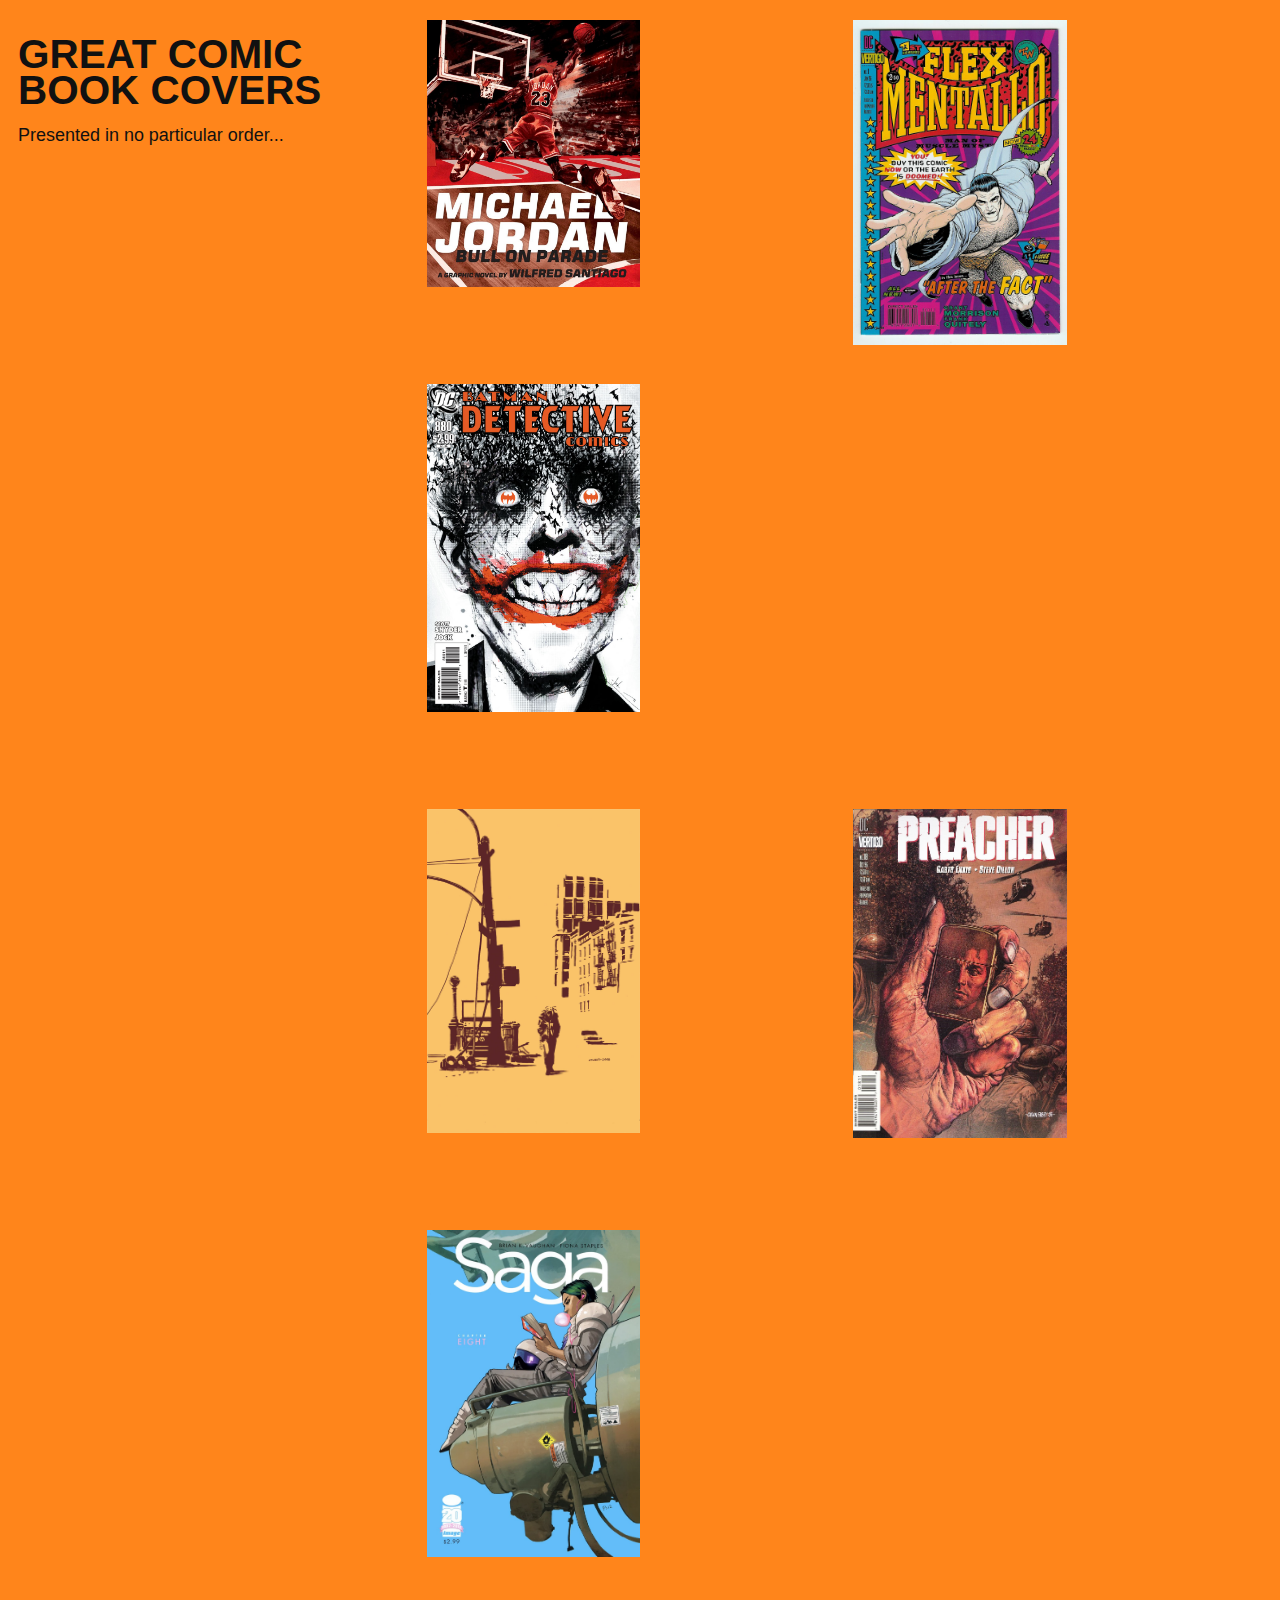
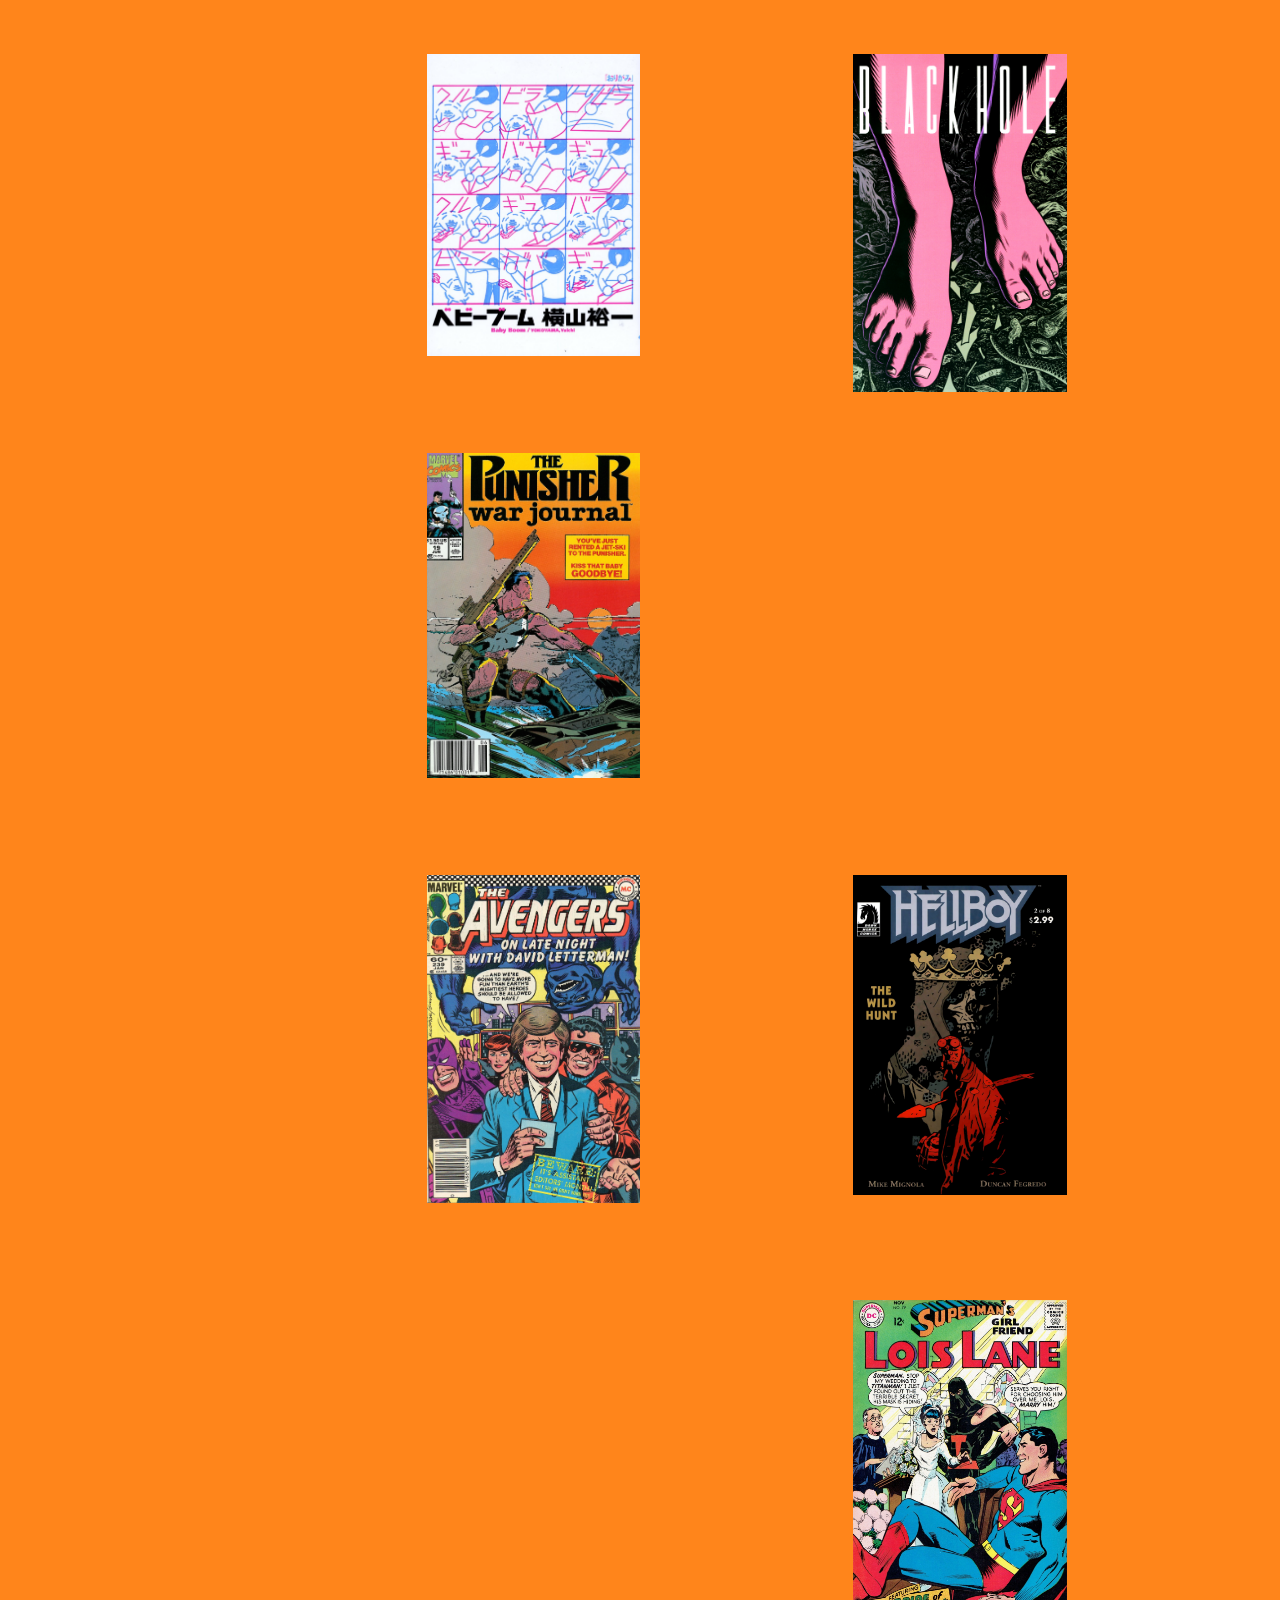
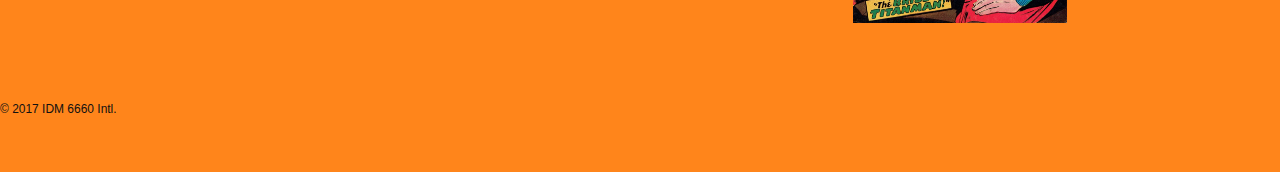
<file: week_02/public/index.html>
<!DOCTYPE html>
<html>
  <head>
    <title>Week 2 Final Assignment</title>
    <link rel="stylesheet" type="text/css" href="css/css.css" />
    <meta name="viewport" content="width=device-width, initial-scale=1">
  </head>
  <body>
    <header>
      <h1 class="font-scale-up-3">Great Comic Book Covers</h1>
      <h2 class="font-scale-up-1">Presented in no particular order...</h2>
    </header>
    <main role="main" class="clearfix">
      <article class="clearfix">
        <h1 class="font-scale-up-2">Flex Mentallo #1</h1>
        <h2 class="font-scale-up-1">by Frank Quitley</h2>
        <img class="cover-img" src="img/flex_mentallo_001.jpg" />
        <p><span>Praesent fermentum risus ut lacus commodo vel gravida metus cursus. Sed consequat luctus tortor, sit amet suscipit sem lobortis quis. Quisque mattis blandit erat at feugiat. Nam sodales accumsan tortor, sit amet rhoncus quam egestas in. Praesent erat dui, fringilla ac congue sit amet, elementum sed quam. Vivamus ut diam sit amet erat convallis sollicitudin. Sed at leo nunc, ac mattis quam. Nam molestie auctor mi ut vestibulum. Donec iaculis metus lorem, eu sodales quam. Ut quis magna eget neque elementum iaculis at a mauris. Maecenas hendrerit diam at nisi laoreet placerat. Suspendisse potenti. Class aptent taciti sociosqu ad litora torquent per conubia nostra, per inceptos himenaeos.</span></p>
      </article>
      <article class="clearfix">
        <h1 class="font-scale-up-2">Michael Jordan: Bull On Parade</h1>
        <h2 class="font-scale-up-1">by Wilfred Santiago</h2>
        <img class="cover-img" src="img/michael_jordan_bull_on_parade.jpg" />
        <p><span>Praesent fermentum risus ut lacus commodo vel gravida metus cursus. Sed consequat luctus tortor, sit amet suscipit sem lobortis quis. Quisque mattis blandit erat at feugiat. Nam sodales accumsan tortor, sit amet rhoncus quam egestas in. Praesent erat dui, fringilla ac congue sit amet, elementum sed quam. Vivamus ut diam sit amet erat convallis sollicitudin. Sed at leo nunc, ac mattis quam. Nam molestie auctor mi ut vestibulum. Donec iaculis metus lorem, eu sodales quam. Ut quis magna eget neque elementum iaculis at a mauris. Maecenas hendrerit diam at nisi laoreet placerat. Suspendisse potenti. Class aptent taciti sociosqu ad litora torquent per conubia nostra, per inceptos himenaeos.</span></p>
      </article>
      <article class="clearfix">
        <h1 class="font-scale-up-2">Detective Comics #880</h1>
        <h2 class="font-scale-up-1">by Jock</h2>
        <img class="cover-img" src="img/detective_comics_880.jpg" />
        <p><span>Praesent fermentum risus ut lacus commodo vel gravida metus cursus. Sed consequat luctus tortor, sit amet suscipit sem lobortis quis. Quisque mattis blandit erat at feugiat. Nam sodales accumsan tortor, sit amet rhoncus quam egestas in. Praesent erat dui, fringilla ac congue sit amet, elementum sed quam. Vivamus ut diam sit amet erat convallis sollicitudin. Sed at leo nunc, ac mattis quam. Nam molestie auctor mi ut vestibulum. Donec iaculis metus lorem, eu sodales quam. Ut quis magna eget neque elementum iaculis at a mauris. Maecenas hendrerit diam at nisi laoreet placerat. Suspendisse potenti. Class aptent taciti sociosqu ad litora torquent per conubia nostra, per inceptos himenaeos.</span></p>
      </article>
      <article class="clearfix">
        <h1 class="font-scale-up-2">Preacher #18</h1>
        <h2 class="font-scale-up-1">by Glenn Fabry</h2>
        <img class="cover-img" src="img/preacher_018.jpg" />
        <p><span>Praesent fermentum risus ut lacus commodo vel gravida metus cursus. Sed consequat luctus tortor, sit amet suscipit sem lobortis quis. Quisque mattis blandit erat at feugiat. Nam sodales accumsan tortor, sit amet rhoncus quam egestas in. Praesent erat dui, fringilla ac congue sit amet, elementum sed quam. Vivamus ut diam sit amet erat convallis sollicitudin. Sed at leo nunc, ac mattis quam. Nam molestie auctor mi ut vestibulum. Donec iaculis metus lorem, eu sodales quam. Ut quis magna eget neque elementum iaculis at a mauris. Maecenas hendrerit diam at nisi laoreet placerat. Suspendisse potenti. Class aptent taciti sociosqu ad litora torquent per conubia nostra, per inceptos himenaeos.</span></p>
      </article>
      <article class="clearfix">
        <h1 class="font-scale-up-2">DMZ #41</h1>
        <h2 class="font-scale-up-1">by John Paul Leon</h2>
        <img class="cover-img" src="img/dmz_041.jpg" />
        <p><span>Praesent fermentum risus ut lacus commodo vel gravida metus cursus. Sed consequat luctus tortor, sit amet suscipit sem lobortis quis. Quisque mattis blandit erat at feugiat. Nam sodales accumsan tortor, sit amet rhoncus quam egestas in. Praesent erat dui, fringilla ac congue sit amet, elementum sed quam. Vivamus ut diam sit amet erat convallis sollicitudin. Sed at leo nunc, ac mattis quam. Nam molestie auctor mi ut vestibulum. Donec iaculis metus lorem, eu sodales quam. Ut quis magna eget neque elementum iaculis at a mauris. Maecenas hendrerit diam at nisi laoreet placerat. Suspendisse potenti. Class aptent taciti sociosqu ad litora torquent per conubia nostra, per inceptos himenaeos.</span></p>
      </article>
      <article class="clearfix">
        <h1 class="font-scale-up-2">Saga #8</h1>
        <h2 class="font-scale-up-1">by Fiona Staples</h2>
        <img class="cover-img" src="img/saga_008.jpg" />
        <p><span>Praesent fermentum risus ut lacus commodo vel gravida metus cursus. Sed consequat luctus tortor, sit amet suscipit sem lobortis quis. Quisque mattis blandit erat at feugiat. Nam sodales accumsan tortor, sit amet rhoncus quam egestas in. Praesent erat dui, fringilla ac congue sit amet, elementum sed quam. Vivamus ut diam sit amet erat convallis sollicitudin. Sed at leo nunc, ac mattis quam. Nam molestie auctor mi ut vestibulum. Donec iaculis metus lorem, eu sodales quam. Ut quis magna eget neque elementum iaculis at a mauris. Maecenas hendrerit diam at nisi laoreet placerat. Suspendisse potenti. Class aptent taciti sociosqu ad litora torquent per conubia nostra, per inceptos himenaeos.</span></p>
      </article>
      <article class="clearfix">
        <h1 class="font-scale-up-2">Black Hole #12</h1>
        <h2 class="font-scale-up-1">by Charles Burns</h2>
        <img class="cover-img" src="img/black_hole_012.jpg" />
        <p><span>Praesent fermentum risus ut lacus commodo vel gravida metus cursus. Sed consequat luctus tortor, sit amet suscipit sem lobortis quis. Quisque mattis blandit erat at feugiat. Nam sodales accumsan tortor, sit amet rhoncus quam egestas in. Praesent erat dui, fringilla ac congue sit amet, elementum sed quam. Vivamus ut diam sit amet erat convallis sollicitudin. Sed at leo nunc, ac mattis quam. Nam molestie auctor mi ut vestibulum. Donec iaculis metus lorem, eu sodales quam. Ut quis magna eget neque elementum iaculis at a mauris. Maecenas hendrerit diam at nisi laoreet placerat. Suspendisse potenti. Class aptent taciti sociosqu ad litora torquent per conubia nostra, per inceptos himenaeos.</span></p>
      </article>
      <article class="clearfix">
        <h1 class="font-scale-up-2">Baby Boom</h1>
        <h2 class="font-scale-up-1">by Yuichi Yokohama</h2>
        <img class="cover-img" src="img/baby_boom.jpg" />
        <p><span>Praesent fermentum risus ut lacus commodo vel gravida metus cursus. Sed consequat luctus tortor, sit amet suscipit sem lobortis quis. Quisque mattis blandit erat at feugiat. Nam sodales accumsan tortor, sit amet rhoncus quam egestas in. Praesent erat dui, fringilla ac congue sit amet, elementum sed quam. Vivamus ut diam sit amet erat convallis sollicitudin. Sed at leo nunc, ac mattis quam. Nam molestie auctor mi ut vestibulum. Donec iaculis metus lorem, eu sodales quam. Ut quis magna eget neque elementum iaculis at a mauris. Maecenas hendrerit diam at nisi laoreet placerat. Suspendisse potenti. Class aptent taciti sociosqu ad litora torquent per conubia nostra, per inceptos himenaeos.</span></p>
      </article>
      <article class="clearfix">
        <h1 class="font-scale-up-2">Punisher: War Journal #19</h1>
        <h2 class="font-scale-up-1">by Jim Lee</h2>
        <img class="cover-img" src="img/punisher_war_journal_019.jpg" />
        <p><span>Praesent fermentum risus ut lacus commodo vel gravida metus cursus. Sed consequat luctus tortor, sit amet suscipit sem lobortis quis. Quisque mattis blandit erat at feugiat. Nam sodales accumsan tortor, sit amet rhoncus quam egestas in. Praesent erat dui, fringilla ac congue sit amet, elementum sed quam. Vivamus ut diam sit amet erat convallis sollicitudin. Sed at leo nunc, ac mattis quam. Nam molestie auctor mi ut vestibulum. Donec iaculis metus lorem, eu sodales quam. Ut quis magna eget neque elementum iaculis at a mauris. Maecenas hendrerit diam at nisi laoreet placerat. Suspendisse potenti. Class aptent taciti sociosqu ad litora torquent per conubia nostra, per inceptos himenaeos.</span></p>
      </article>
      <article class="clearfix">
        <h1 class="font-scale-up-2">Hellboy: The Wild Hunt #2</h1>
        <h2 class="font-scale-up-1">by Mike Mignola</h2>
        <img class="cover-img" src="img/hellboy_the_wild_hunt_002.jpg" />
        <p><span>Praesent fermentum risus ut lacus commodo vel gravida metus cursus. Sed consequat luctus tortor, sit amet suscipit sem lobortis quis. Quisque mattis blandit erat at feugiat. Nam sodales accumsan tortor, sit amet rhoncus quam egestas in. Praesent erat dui, fringilla ac congue sit amet, elementum sed quam. Vivamus ut diam sit amet erat convallis sollicitudin. Sed at leo nunc, ac mattis quam. Nam molestie auctor mi ut vestibulum. Donec iaculis metus lorem, eu sodales quam. Ut quis magna eget neque elementum iaculis at a mauris. Maecenas hendrerit diam at nisi laoreet placerat. Suspendisse potenti. Class aptent taciti sociosqu ad litora torquent per conubia nostra, per inceptos himenaeos.</span></p>
      </article>
      <article class="clearfix">
        <h1 class="font-scale-up-2">The Avengers #239</h1>
        <h2 class="font-scale-up-1">by Al Milgrom &amp; and Joe Sinnott</h2>
        <img class="cover-img" src="img/avengers_239.jpg" />
        <p><span>Praesent fermentum risus ut lacus commodo vel gravida metus cursus. Sed consequat luctus tortor, sit amet suscipit sem lobortis quis. Quisque mattis blandit erat at feugiat. Nam sodales accumsan tortor, sit amet rhoncus quam egestas in. Praesent erat dui, fringilla ac congue sit amet, elementum sed quam. Vivamus ut diam sit amet erat convallis sollicitudin. Sed at leo nunc, ac mattis quam. Nam molestie auctor mi ut vestibulum. Donec iaculis metus lorem, eu sodales quam. Ut quis magna eget neque elementum iaculis at a mauris. Maecenas hendrerit diam at nisi laoreet placerat. Suspendisse potenti. Class aptent taciti sociosqu ad litora torquent per conubia nostra, per inceptos himenaeos.</span></p>
      </article>
      <article class="clearfix">
        <h1 class="font-scale-up-2">Superman's Girl Friend, Lois Lane #79</h1>
        <h2 class="font-scale-up-1">by Neal Adams</h2>
        <img class="cover-img" src="img/lois_lane_079.jpg" />
        <p><span>Praesent fermentum risus ut lacus commodo vel gravida metus cursus. Sed consequat luctus tortor, sit amet suscipit sem lobortis quis. Quisque mattis blandit erat at feugiat. Nam sodales accumsan tortor, sit amet rhoncus quam egestas in. Praesent erat dui, fringilla ac congue sit amet, elementum sed quam. Vivamus ut diam sit amet erat convallis sollicitudin. Sed at leo nunc, ac mattis quam. Nam molestie auctor mi ut vestibulum. Donec iaculis metus lorem, eu sodales quam. Ut quis magna eget neque elementum iaculis at a mauris. Maecenas hendrerit diam at nisi laoreet placerat. Suspendisse potenti. Class aptent taciti sociosqu ad litora torquent per conubia nostra, per inceptos himenaeos.</span></p>
      </article>
    </main>
    <footer>
      &copy; 2017 IDM 6660 Intl.
    </footer>
  </body>
</html>
</file>
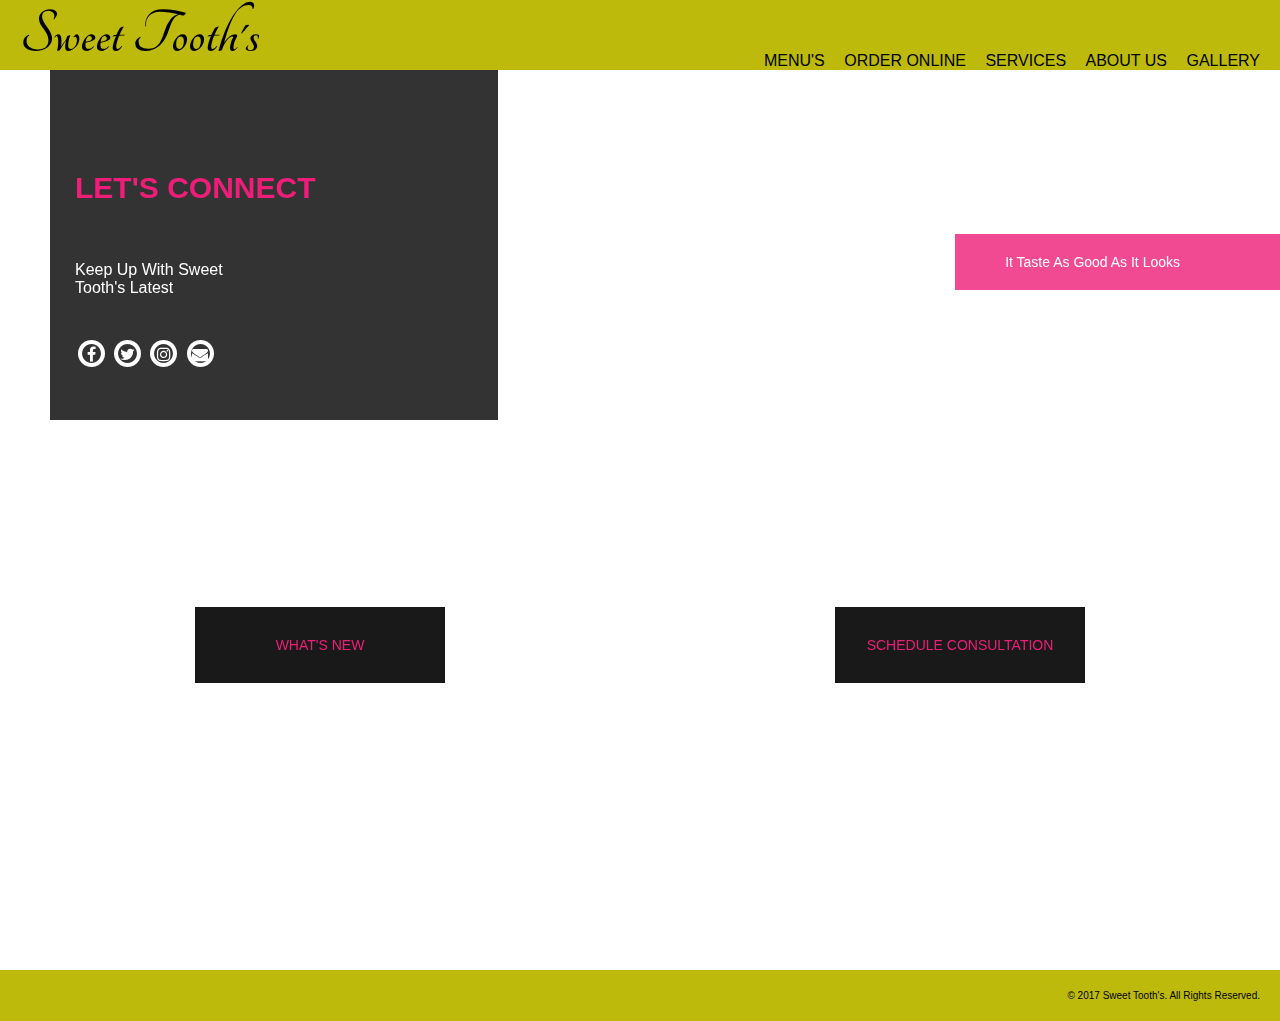
<file: week_07/public/index.html>
<!DOCTYPE html>
<html>
<head>
	<title>Sweet Tooth's Dessert Bar and Deli</title>
	<link rel="stylesheet" type="text/css" href="css/css.css">
	<link rel="stylesheet" href="https://maxcdn.bootstrapcdn.com/font-awesome/4.4.0/css/font-awesome.min.css">
	<link href="https://fonts.googleapis.com/css?family=Tangerine:700" rel="stylesheet">
	<meta name="viewport" content="width=device-width, initial-scale=1">
	<script src="https://code.jquery.com/jquery-3.1.1.min.js"></script>
</head>
<body>
<header>
	<h1>Sweet Tooth's</h1>
	<nav class="hamburger">
		<button>Toggle</button>
			<div>
				<a href="#">Services</a>
				<a href="#">Shop</a>
				<a href="#">About Us</a>
				<a href="#">Gallery</a>
			</div>
	</nav>
	<nav class="full_nav">
		<ul>
			<li class="desktop_only"><a href="#">MENU'S</a></li>
			<li class="desktop_only"><a href="#">ORDER ONLINE</a></li>
			<li><a href="#">SERVICES</a></li>
			<li><a href="#">ABOUT US</a></li>
			<li><a href="#">GALLERY</a></li>	
		</ul>
	</nav>
</header>

<div class="body_content">
<section class="accordion_list">
	<button class="accordion">Menu's</button>
		<div class="panel">
			<ul>
				<li><a href="#">Daily Menu Items</a></li>
				<li><a href="#">Dessert Menu</a></li>
				<li><a href="#">Lunch Menu</a></li>
			</ul>
		</div>
	<button class="accordion">Order Online</button>
		<div class="panel">
			<ul>
				<li><a href="#">Cakes</a></li>
				<li><a href="#">Cupcakes</a></li>
				<li><a href="#">Pies</a></li>
			</ul>
		</div>
</section>
<section class="site_items">
	<div class="items tablet_items item_one">
		<div><a href="#">What's New</a></div>
	</div>
	<div class="items tablet_items item_two">
		<div><a href="#">Schedule Consultation</a></div>
	</div>
	<div class="items item_three desktop_item">
		<div><a href="#">Daily Menu Items</a></div>
	</div>
	<div class="items item_four desktop_item">
		<div><a href="#">Gallery</a></div>
	</div>
</section>
<p class="tagline">It Taste As Good As It Looks</p>
<div class="jumbotron">
	<div>
		<h2 class="social_heading">Let's Connect</h2>
		<p>Keep Up With Sweet <br> Tooth's Latest</p>
		<span class="fa-stack fa-1x">
	  		<i class="fa fa-circle-o fa-stack-2x"></i>
	  		<i class="fa fa-facebook fa-stack-1x"></i>
		</span>
		<span class="fa-stack fa-1x">
	  		<i class="fa fa-circle-o fa-stack-2x"></i>
	  		<i class="fa fa-twitter fa-stack-1x"></i>
		</span>
		<span class="fa-stack fa-1x">
	  		<i class="fa fa-circle-o fa-stack-2x"></i>
	  		<i class="fa fa-instagram fa-stack-1x"></i>
		</span>
		<span class="fa-stack fa-1x">
	  		<i class="fa fa-circle-o fa-stack-2x"></i>
	  		<i class="fa fa-envelope fa-stack-1x"></i>
		</span>
	</div>
</div>
<div class="address">
	<h3>ADDRESS</h3>
	<p>335 Nelson St. Atlanta, GA 30313</p>
	<h3>PHONE</h3>
	<a href="tel:14707284068">470.728.4068</a>
	<h3>HOURS</h3>
	<p>Monday CLOSED</p>
	<p>Tuesday-Friday 10:00am - 5:00pm</p>
	<p>Saturday 10:00am - 4:00pm</p>
	<p>Sunday CLOSED</p>
	<p>Free Wifi</p>	
</div>
</div>
<footer>
	<p> &copy; 2017 Sweet Tooth's. All Rights Reserved.</p>
	<script src="js/script.js"></script>
	<script>
			var acc = document.getElementsByClassName("accordion");
			var i;
			for (i = 0; i < acc.length; i++) {
			  acc[i].onclick = function() {
			    this.classList.toggle("active");
			    var panel = this.nextElementSibling;
			    if (panel.style.maxHeight){
			  	  panel.style.maxHeight = null;
			    } else {
			  	  panel.style.maxHeight = panel.scrollHeight + "px";
			    } 
			  }
			}
	</script>
</footer>
</body>
</html>
</file>
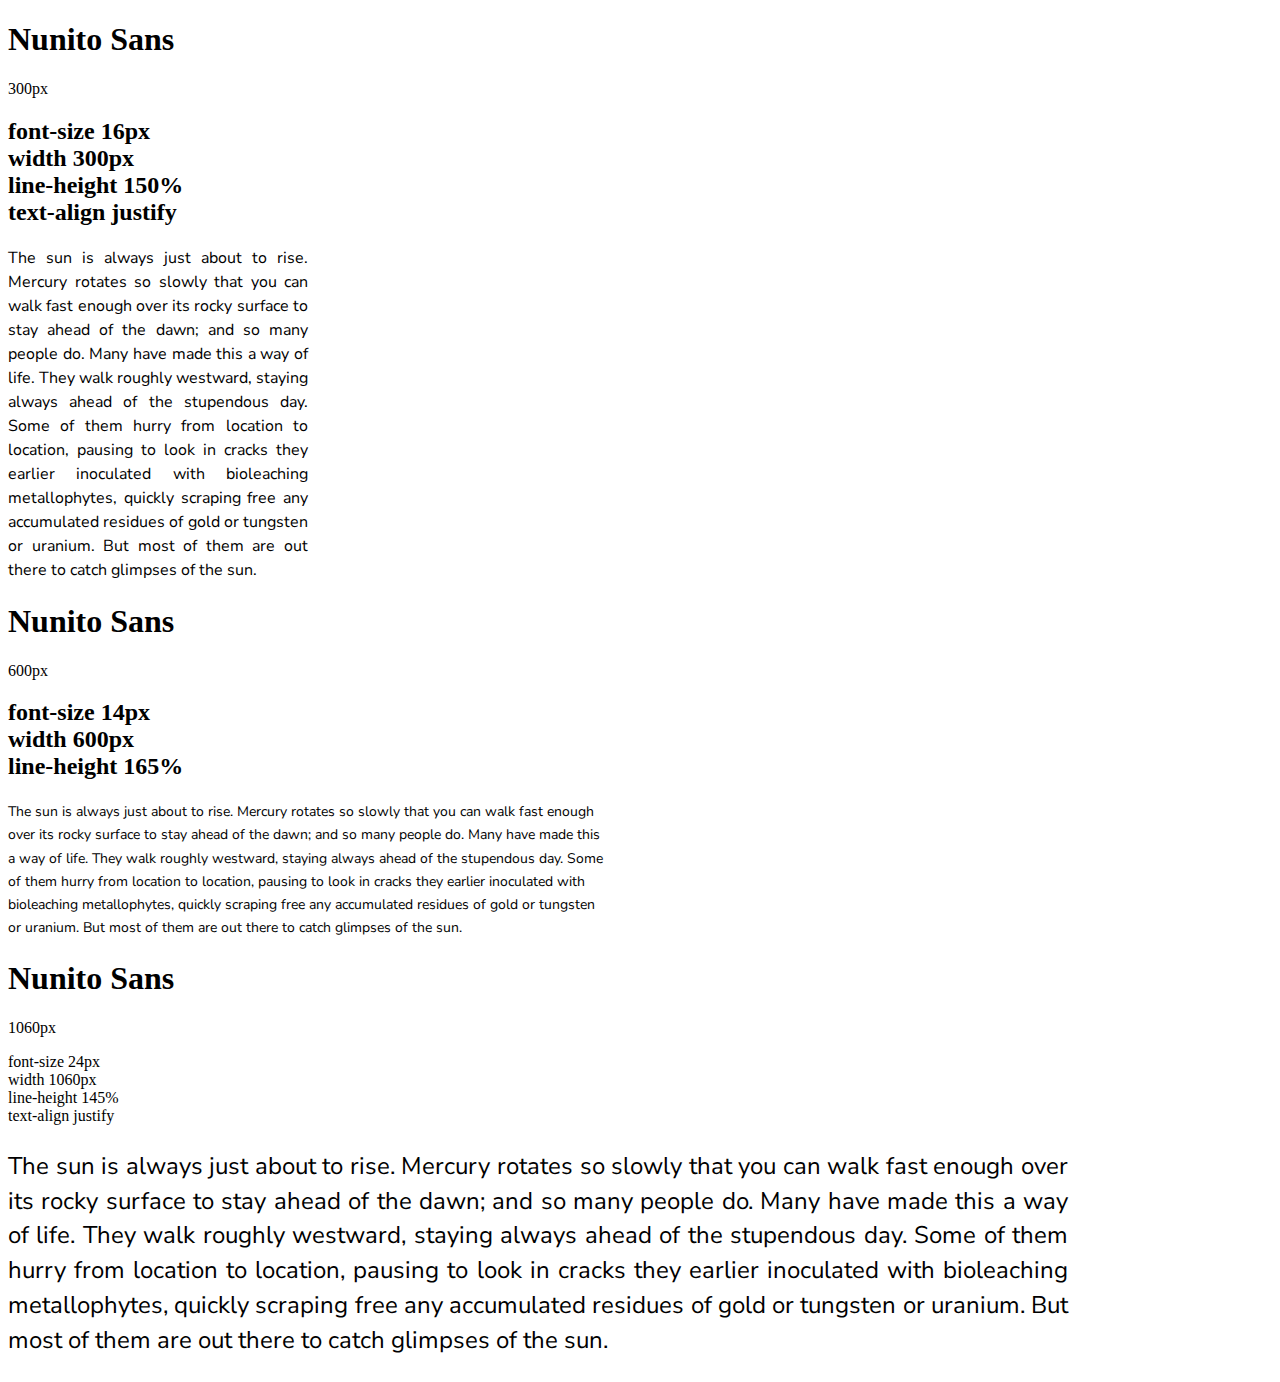
<file: week_09/public/index.html>
<!DOCTYPE html>
<html>
<head>
	<title>Test</title>
	<link rel="stylesheet" type="text/css" href="css.css">
	<link href="https://fonts.googleapis.com/css?family=Nunito+Sans" rel="stylesheet">
</head>
<body>
<h1>Nunito Sans</h1>
<p>300px</p>
<h2>font-size 16px <br>
	width 300px <br>
	line-height 150% <br>
	text-align justify</h2>
<p class="three">The sun is always just about to rise. Mercury rotates so slowly that you can walk fast enough over its rocky surface to stay ahead of the dawn; and so many people do. Many have made this a way of life. They walk roughly westward, staying always ahead of the stupendous day. Some of them hurry from location to location, pausing to look in cracks they earlier inoculated with bioleaching metallophytes, quickly scraping free any accumulated residues of gold or tungsten or uranium. But most of them are out there to catch glimpses of the sun.</p>

<h1>Nunito Sans</h1>
<p>600px</p>
<h2>font-size 14px <br>
	width 600px <br>
	line-height 165%</h2>
<p class="six">The sun is always just about to rise. Mercury rotates so slowly that you can walk fast enough over its rocky surface to stay ahead of the dawn; and so many people do. Many have made this a way of life. They walk roughly westward, staying always ahead of the stupendous day. Some of them hurry from location to location, pausing to look in cracks they earlier inoculated with bioleaching metallophytes, quickly scraping free any accumulated residues of gold or tungsten or uranium. But most of them are out there to catch glimpses of the sun.</p>

<h1>Nunito Sans</h1>
<p>1060px</p>
<p>font-size 24px <br>
	width 1060px <br>
	line-height 145% <br>
	text-align justify</h2>
<p class="tensixty">The sun is always just about to rise. Mercury rotates so slowly that you can walk fast enough over its rocky surface to stay ahead of the dawn; and so many people do. Many have made this a way of life. They walk roughly westward, staying always ahead of the stupendous day. Some of them hurry from location to location, pausing to look in cracks they earlier inoculated with bioleaching metallophytes, quickly scraping free any accumulated residues of gold or tungsten or uranium. But most of them are out there to catch glimpses of the sun.</p>
</body>
</html>
</file>
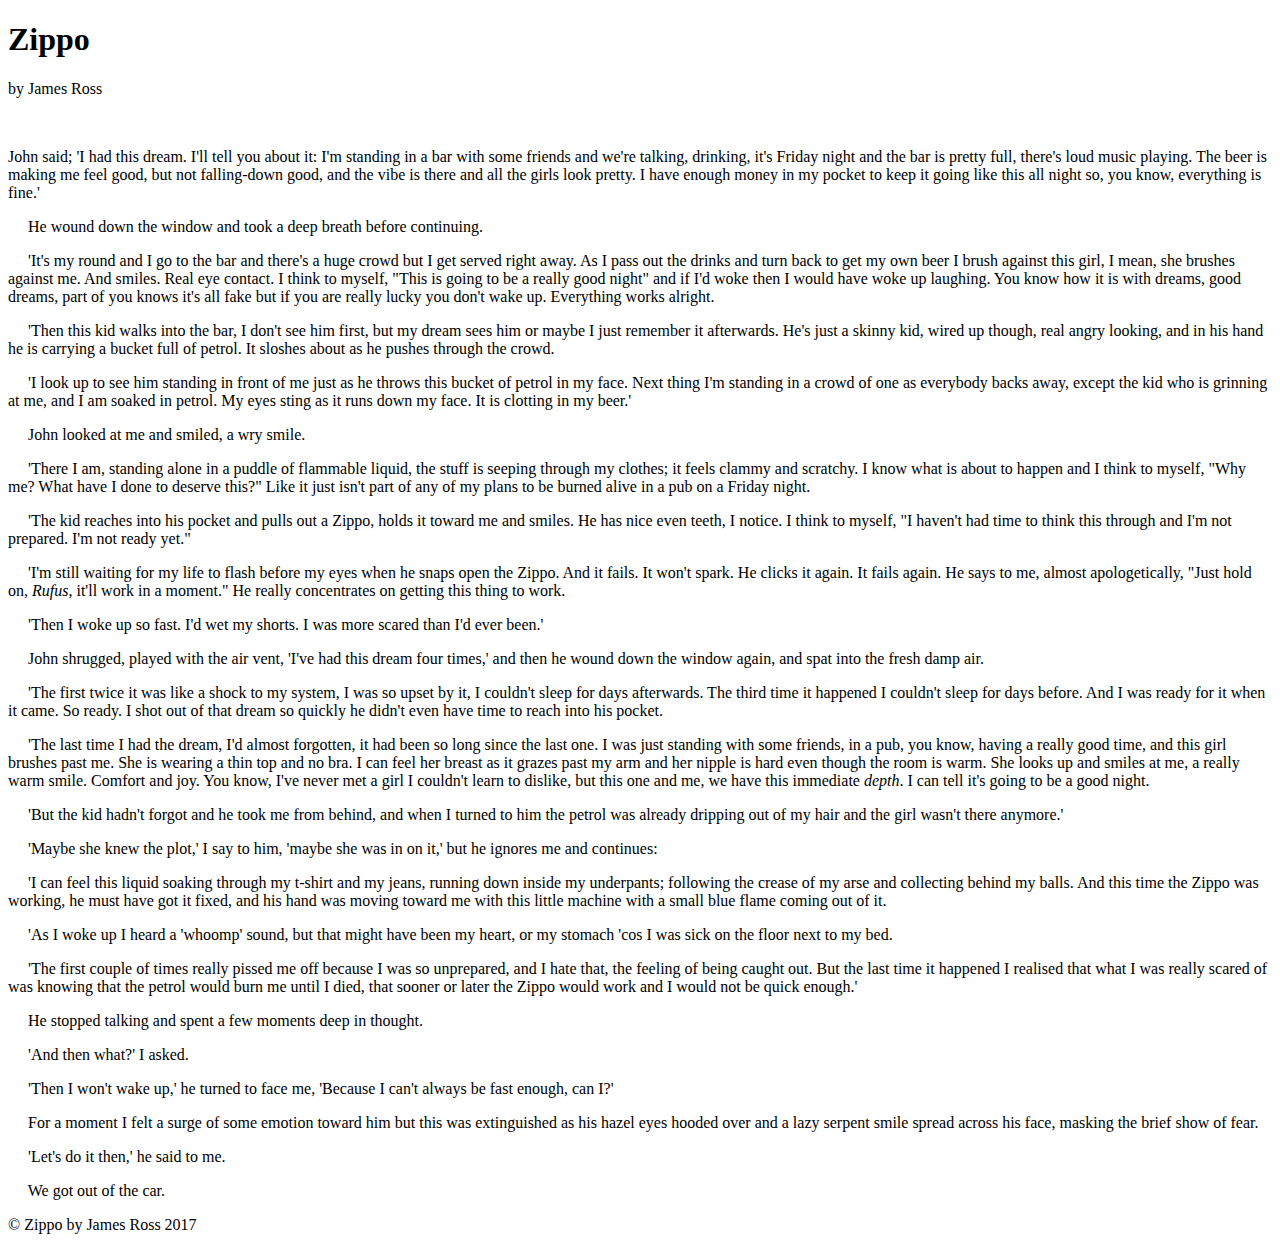
<file: week_09/assignment_09/PUBLIC/index.html>
<!DOCTYPE html>
<html>
<head>
	<title>Zippo by James Ross</title>
	<link rel="stylesheet" type="text/css" href="css/css.css">
	<meta name="viewport" content="width=device-width, initial-scale=1">
	<link href="https://fonts.googleapis.com/css?family=Fascinate+Inline|Libre+Baskerville" rel="stylesheet">
</head>
<body>
<header>
	<h1>Zippo</h1>
	<p>by James Ross</p>
</header>
<section class="desktop_side">&nbsp;</section>
<section>
	<div class="story_text" id="1"><p>John said; 'I had this dream. I'll tell you about it: I'm standing in a bar with some friends and we're talking, drinking, it's Friday night and the bar is pretty full, there's loud music playing. The beer is making me feel good, but not falling-down good, and the vibe is there and all the girls look pretty. I have enough money in my pocket to keep it going like this all night so, you know, everything is fine.' </p><p>&nbsp;&nbsp;&nbsp;&nbsp;        He wound down the window and took a deep breath before continuing. </p><p>&nbsp;&nbsp;&nbsp;&nbsp;        'It's my round and I go to the bar and there's a huge crowd but I get served right away. As I pass out the drinks and turn back to get my own beer I brush against this girl, I mean, she brushes against me. And smiles. Real eye contact. I think to myself, "This is going to be a really good night" and if I'd woke then I would have woke up laughing. You know how it is with dreams, good dreams, part of you knows it's all fake but if you are really lucky you don't wake up. Everything works alright. </p><p>&nbsp;&nbsp;&nbsp;&nbsp;        'Then this kid walks into the bar, I don't see him first, but my dream sees him or maybe I just remember it afterwards. He's just a skinny kid, wired up though, real angry looking, and in his hand he is carrying a bucket full of petrol. It sloshes about as he pushes through the crowd. </p><p>&nbsp;&nbsp;&nbsp;&nbsp;        'I look up to see him standing in front of me just as he throws this bucket of petrol in my face. Next thing I'm standing in a crowd of one as everybody backs away, except the kid who is grinning at me, and I am soaked in petrol. My eyes sting as it runs down my face. It is clotting in my beer.' </p><p>&nbsp;&nbsp;&nbsp;&nbsp;        John looked at me and smiled, a wry smile. </p><p>&nbsp;&nbsp;&nbsp;&nbsp;        'There I am, standing alone in a puddle of flammable liquid, the stuff is seeping through my clothes; it feels clammy and scratchy. I know what is about to happen and I think to myself, "Why me? What have I done to deserve this?" Like it just isn't part of any of my plans to be burned alive in a pub on a Friday night. </p></div>

	<div class="story_text"><p>&nbsp;&nbsp;&nbsp;&nbsp;        'The kid reaches into his pocket and pulls out a Zippo, holds it toward me and smiles. He has nice even teeth, I notice. I think to myself, "I haven't had time to think this through and I'm not prepared. I'm not ready yet." </p><p>&nbsp;&nbsp;&nbsp;&nbsp;        'I'm still waiting for my life to flash before my eyes when he snaps open the Zippo. And it fails. It won't spark. He clicks it again. It fails again. He says to me, almost apologetically, "Just hold on, <I>Rufus</I>, it'll work in a moment." He really concentrates on getting this thing to work.  </p><p>&nbsp;&nbsp;&nbsp;&nbsp;        'Then I woke up so fast. I'd wet my shorts. I was more scared than I'd ever been.' </p><p>&nbsp;&nbsp;&nbsp;&nbsp;        John shrugged, played with the air vent, 'I've had this dream four times,' and then he wound down the window again, and spat into the fresh damp air. </p><p>&nbsp;&nbsp;&nbsp;&nbsp;        'The first twice it was like a shock to my system, I was so upset by it, I couldn't sleep for days afterwards. The third time it happened I couldn't sleep for days before. And I was ready for it when it came. So ready. I shot out of that dream so quickly he didn't even have time to reach into his pocket. </p><p>&nbsp;&nbsp;&nbsp;&nbsp;        'The last time I had the dream, I'd almost forgotten, it had been so long since the last one. I was just standing with some friends, in a pub, you know, having a really good time, and this girl brushes past me. She is wearing a thin top and no bra. I can feel her breast as it grazes past my arm and her nipple is hard even though the room is warm. She looks up and smiles at me, a really warm smile. Comfort and joy. You know, I've never met a girl I couldn't learn to dislike, but this one and me, we have this immediate <I>depth</I>. I can tell it's going to be a good night. </p><p>&nbsp;&nbsp;&nbsp;&nbsp;        'But the kid hadn't forgot and he took me from behind, and when I turned to him the petrol was already dripping out of my hair and the girl wasn't there anymore.'  </p></div>

		<!-- 	<div class="pagers" id="3"><a href="#2"><b>&lt;</b></a>&nbsp;&nbsp;<a href="#3">3</a>&nbsp;&nbsp;<a href="#4"><b>&gt;</b></a></div> -->
			
	<div class="story_text"><p>&nbsp;&nbsp;&nbsp;&nbsp;        'Maybe she knew the plot,' I say to him, 'maybe she was in on it,' but he ignores me and continues: </p><p>&nbsp;&nbsp;&nbsp;&nbsp;        'I can feel this liquid soaking through my t-shirt and my jeans, running down inside my underpants; following the crease of my arse and collecting behind my balls. And this time the Zippo was working, he must have got it fixed, and his hand was moving toward me with this little machine with a small blue flame coming out of it. </p><p>&nbsp;&nbsp;&nbsp;&nbsp;        'As I woke up I heard a 'whoomp' sound, but that might have been my heart, or my stomach 'cos I was sick on the floor next to my bed. </p><p>&nbsp;&nbsp;&nbsp;&nbsp;        'The first couple of times really pissed me off because I was so unprepared, and I hate that, the feeling of being caught out. But the last time it happened I realised that what I was really scared of was knowing that the petrol would burn me until I died, that sooner or later the Zippo would work and I would not be quick enough.' </p><p>&nbsp;&nbsp;&nbsp;&nbsp;        He stopped talking and spent a few moments deep in thought. </p><p>&nbsp;&nbsp;&nbsp;&nbsp;        'And then what?' I asked. </p><p>&nbsp;&nbsp;&nbsp;&nbsp;        'Then I won't wake up,' he turned to face me, 'Because I can't always be fast enough, can I?' </p><p>&nbsp;&nbsp;&nbsp;&nbsp;        For a moment I felt a surge of some emotion toward him but this was extinguished as his hazel eyes hooded over and a lazy serpent smile spread across his face, masking the brief show of fear. </p><p>&nbsp;&nbsp;&nbsp;&nbsp;        'Let's do it then,' he said to me. </p><p>&nbsp;&nbsp;&nbsp;&nbsp;        We got out of the car.</div>
</section>
<footer>
	<p>&copy; Zippo by James Ross 2017</p>
</footer>
</body>
</html>
</file>
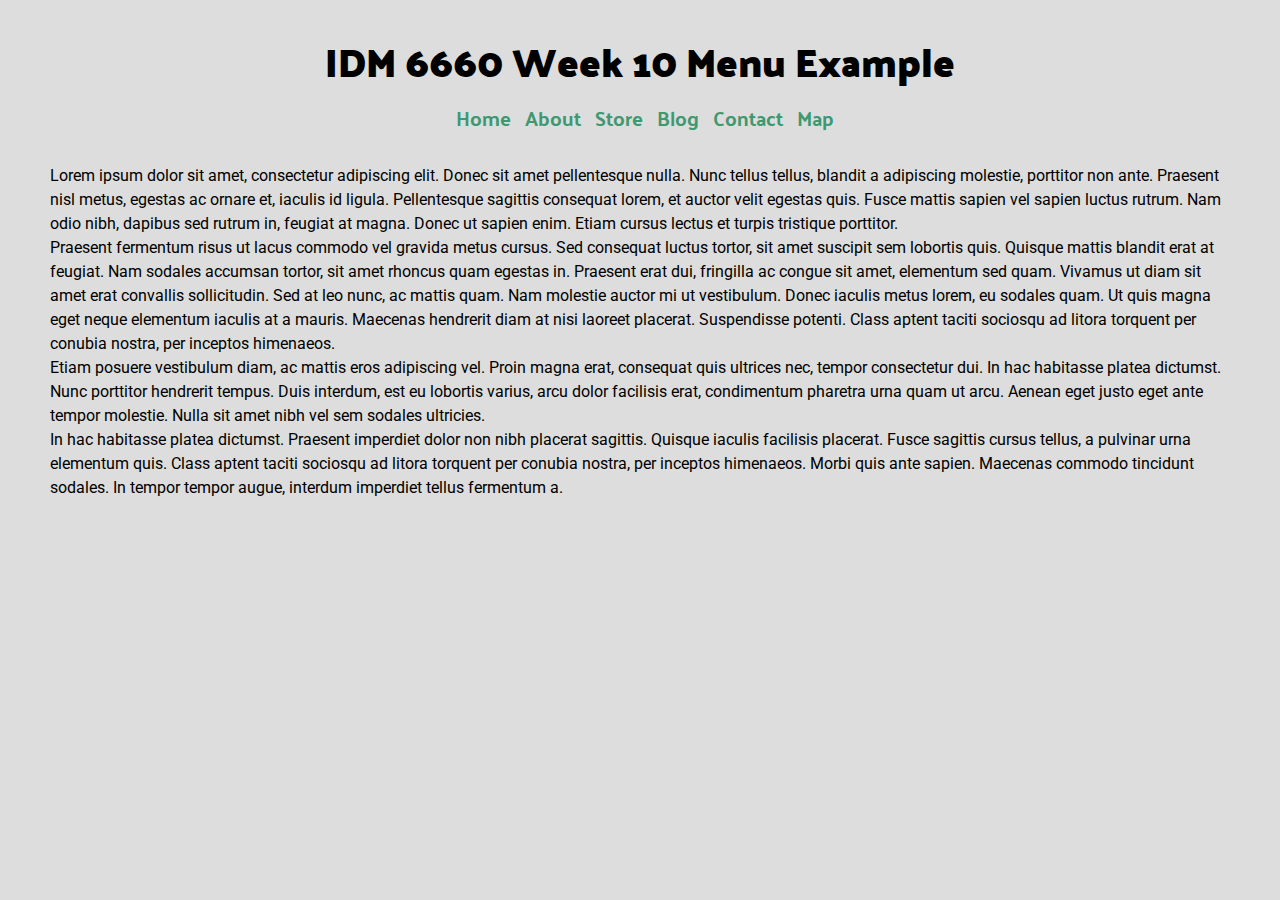
<file: week_10/assignment10/PUBLIC/index.html>
<!DOCTYPE html>
<html>
  <head>
    <meta charset="utf-8">
		<link rel="stylesheet" type="text/css" href="css/css.css">
    <link href="https://fonts.googleapis.com/css?family=Palanquin+Dark|Roboto" rel="stylesheet">
    <meta name="viewport" content="width=device-width, initial-scale=1">
    <title>IDM 6660 Week 10 Menu Example</title>
  </head>
  <body class="dropdown">
    <header>
      <h1>IDM 6660 Week 10 Menu Example</h1>
      <nav>
        <input class="menu-controller" type="checkbox" name="menu-controller" id="menu-controller" value="value">
        <label for="menu-controller" class="menu-controller-label">Menu</label>
        <ul>
          <li><a href="#">Home</a></li>
          <li><a href="#">About</a></li>
          <li><a href="#">Store</a></li>
          <li><a href="#">Blog</a></li>
          <li><a href="#">Contact</a></li>
          <li><a href="#">Map</a></li>
        </ul>
      </nav>
    </header>
    <section>
      <p>Lorem ipsum dolor sit amet, consectetur adipiscing elit. Donec sit amet pellentesque nulla. Nunc tellus tellus, blandit a adipiscing molestie, porttitor non ante. Praesent nisl metus, egestas ac ornare et, iaculis id ligula. Pellentesque sagittis consequat lorem, et auctor velit egestas quis. Fusce mattis sapien vel sapien luctus rutrum. Nam odio nibh, dapibus sed rutrum in, feugiat at magna. Donec ut sapien enim. Etiam cursus lectus et turpis tristique porttitor.</p>
      <p>Praesent fermentum risus ut lacus commodo vel gravida metus cursus. Sed consequat luctus tortor, sit amet suscipit sem lobortis quis. Quisque mattis blandit erat at feugiat. Nam sodales accumsan tortor, sit amet rhoncus quam egestas in. Praesent erat dui, fringilla ac congue sit amet, elementum sed quam. Vivamus ut diam sit amet erat convallis sollicitudin. Sed at leo nunc, ac mattis quam. Nam molestie auctor mi ut vestibulum. Donec iaculis metus lorem, eu sodales quam. Ut quis magna eget neque elementum iaculis at a mauris. Maecenas hendrerit diam at nisi laoreet placerat. Suspendisse potenti. Class aptent taciti sociosqu ad litora torquent per conubia nostra, per inceptos himenaeos.</p>
      <p>Etiam posuere vestibulum diam, ac mattis eros adipiscing vel. Proin magna erat, consequat quis ultrices nec, tempor consectetur dui. In hac habitasse platea dictumst. Nunc porttitor hendrerit tempus. Duis interdum, est eu lobortis varius, arcu dolor facilisis erat, condimentum pharetra urna quam ut arcu. Aenean eget justo eget ante tempor molestie. Nulla sit amet nibh vel sem sodales ultricies.</p>
      <p>In hac habitasse platea dictumst. Praesent imperdiet dolor non nibh placerat sagittis. Quisque iaculis facilisis placerat. Fusce sagittis cursus tellus, a pulvinar urna elementum quis. Class aptent taciti sociosqu ad litora torquent per conubia nostra, per inceptos himenaeos. Morbi quis ante sapien. Maecenas commodo tincidunt sodales. In tempor tempor augue, interdum imperdiet tellus fermentum a.</p>
    </section>
  </body>
</html>
</file>
<file: week_02/public/css/css.css>
html {
    font-size: 18px;
    line-height: 1rem;
    font-family: sans-serif;
    color: #111;
    -webkit-box-sizing: border-box;
    -moz-box-sizing: border-box;
    box-sizing: border-box;
}

*, *:before, *:after {
    -webkit-box-sizing: inherit;
    -moz-box-sizing: inherit;
    box-sizing: inherit;
}

.clearfix:after {
    visibility: hidden;
    display: block;
    font-size: 0;
    content: " ";
    clear: both;
    height: 0;
}

body, body * {
    margin: 0;
    padding: 0;
    list-style: none;
    font-size: .666rem;
    line-height: 1rem;
}

body>* {
    display: block;
    width: 300px;
    margin: 0 auto;
}

.font-scale-up-3 {
    font-size: 3.375em;
    line-height: 2rem;
}

.font-scale-up-2 {
    font-size: 2.25em;
    line-height: 2rem;
}

.font-scale-up-1 {
    font-size: 1.5em;
}

.font-scale-down-1 {
    font-size: 0.666em;
}

header {
    margin: 1rem auto 2rem;
    padding: 1rem;
    background-color: #FF851B;
}

header h1 {
    margin-bottom: 1rem;
    text-transform: uppercase;
}

header h2 {
    font-weight: normal;
}

article {
    margin-bottom: 4rem;
}

img.cover-img {
    width: 100%;
    max-width: 100%;
    margin-bottom: 1rem;
}

article h2 {
    margin-bottom: 1rem;
    line-height: 1rem;
}

article p span {
    display: none;
}

article p:after {
    content: "Read More...";
    font-size: 1.5em;
    color: #FF851B;
    text-decoration: underline;
    font-weight: bold;
    cursor: pointer;
}

article p:hover:after {
    color: #111;
    text-decoration: none;
}

footer {
    margin-bottom: 3rem;
}

@media screen and (min-width: 480px) {
    article p:after {
        visibility: hidden;
    }
    article p span {
        display: inline-block;
    }
    header {
        width: 100%;
    }
    body>*  {
        width: 100%;
    }
}
@media screen and (min-width: 720px) {
    img.cover-img {
        width: 50%;
        text-align: left;
    }
    article h1,
    article h2,
    article p {
        width: 50%;
        float: right;
        clear: both;
        padding-left: 20px;
    }
@media screen and (min-width: 1080px) {
    html {
        background-color: #FF851B;

    }
    article h1,
    article h2,
    article p span {
        display: none;
    }
    header {
        width: 33.33%;
        float: left;
    }
    main {
        width: 66.66%;
        float: right;
    } 
    article {
        width: 50%;
        float: right;
    }
    img.cover-img {
        margin: 0;
        padding-top: 20px;
    }
    footer {
        float: left;
    }
}
</file>
<file: week_07/public/css/css.css>
html, *, *:after, *:before {
    -webkit-box-sizing: border-box;
    -moz-box-sizing: border-box;
    box-sizing: border-box;
}
html {
	font-size: 16px;
	font-family: "Arial Black", Gadget, sans-serif;
	height: 100%;
	background: url("http://www.stdessertbar.com/uploads/3/4/2/0/34203358/3109130_orig.jpg") no-repeat center center fixed;
	-webkit-background-size: cover;
    -moz-background-size: cover;
    -o-background-size: cover;
    background-size: cover;
}
body>* {
	width: 100%;
	margin: 0 auto;
	padding: 0px;
}
body {
	position: relative;
	margin: 0;
	height: 100%;
}
header {
	background-color: #bdba0b;
	position: relative;
	height: 70px;
	width: 100%;
	margin: 0;
}
h1 {
	font-family: 'Tangerine', cursive;
	font-size: 2.8125em; /*45px*/
	padding: 0;
	position: absolute;
	bottom: 5px;
	left: 20px;
	margin: 0;
	overflow: auto;
}
.hamburger {
	display: block;
	width: 100%;
	top: 0;
}
.hamburger div {
	display: none;
	padding-top: 60px;
}
.hamburger button {
	position: absolute;
	top: 20px;
	right: 20px;
	text-indent: 200%;
	overflow: hidden;
	background: url("https://cdn4.iconfinder.com/data/icons/iconado-1/100/menu-512.png") center no-repeat;
	border: none;
	border-radius: 3px;
	background-size: 80%;
	width: 30px;
	height: 30px;
	outline: none;
	-webkit-transition: all 400ms ease;
	transition: all 400ms ease;
}
.hamburger button.expanded {
    -webkit-transform: rotate(90deg);
	transform: rotate(90deg);
	background-color: transparent;
	border: 0;
}
.hamburger a {
	background: #000;
	text-align: center;
	padding: 20px 5px;
	border-bottom: 1px solid #fff;
	text-decoration: none;
	color: #fff;
	display: block;
}
.hamburger a:hover,
.hamburger a:active,
.hamburger a:focus {
    background: #ee1d77;
}
.body_content {
	height: 100%;
	position: relative;
	overflow: auto;
}
.jumbotron {
	background-color: rgba(0, 0, 0, 0.8);
	color: #fff;
	position: absolute;
	bottom: 0;
	width: 100%;
	padding: 25px;
	z-index: -100;
}
.social_heading {
	text-transform: uppercase;
	color: #ee1d77;
	margin: 0;
}
.jumbotron p {
	font-family: "Arial", sans-serif;
}
.tablet,
.full_nav,
.site_items, 
.address, 
.tagline,
.destop_only,
.desktop_item {
	display: none;
}
button.accordion {
	background-color: #bdba0b;
	color: #fff;
	cursor: pointer;
	padding: 20px;
	width: 100%;
	border: none;
	text-align: left;
	outline: none;
	transition: 0.3s;
	text-align: left;
	text-transform: uppercase;
	font-size: 1.25em; /*20px*/
	font-family: "Arial Black", Gadget, sans-serif; 

}
button.accordion:first-child {
	margin-top: 250px;
}
button.accordion.active, button.accordion:hover {
  background-color: rgba(0, 0, 0, 0.9);
}
div.panel {
  padding: 0 20px;
  background-color: #fff;
  color: #ee1d77;
  max-height: 0;
  overflow: hidden;
  transition: max-height 0.2s ease-out;
}
.panel ul {
	list-style-type: none;
}
.panel a {
	text-decoration: none;
}
.panel a:link,
.panel a:visited {
	color: #000;
}
.panel a:hover {
	color: #ee1d77;
}
footer p {
	margin: 0;
	padding: 20px;
}
footer {
	background-color: #bdba0b;
	font-size: 0.625em; /*10px*/
	font-family: "Arial", sans-serif;
	text-align: right;
}
.clear {
	clear: both;
}
@media only screen and (min-width: 768px) { 
    h1 {
    	font-size: 3.4375em; /*55px*/
    }
    .address, 
    .tagline,
    .site_items, 
    .full_nav {
		display: block !important;
    }
    .desktop_only {
    	display: none;
    }
    .hamburger {
    	visibility: hidden;
    }
    .jumbotron {
		position: absolute;
		top: 0px;
		left: 50px;
		width: 250px;
		z-index: -10000;
		height: 300px;
		padding: 25px 0px 50px 25px;
	}
	.tagline {
		position: absolute;
		right: 0;
		top: 150px;
		background-color: rgba(238, 29, 119, 0.8);
		color: #fff;
		padding: 20px 100px 20px 50px;
		font-size: 0.875em; /*14px*/
		z-index: 100000;
	}
	.tablet_items{ 
		width: 50%; 
	}
	.items {
		float: left;
		position: relative;
		font-size: 0.875em; 
		white-space: nowrap;
		height: 250px;
	}
	.item_one {
		background: url(http://www.stdessertbar.com/uploads/3/4/2/0/34203358/5207536_orig.jpeg) no-repeat center;
	    -webkit-background-size: cover;
        -moz-background-size: cover;
        -o-background-size: cover;
        background-size: cover;
	}
	.item_two {
		background: url(http://www.stdessertbar.com/uploads/3/4/2/0/34203358/6159767_orig.jpg) no-repeat center;
	    -webkit-background-size: cover;
        -moz-background-size: cover;
        -o-background-size: cover;
        background-size: cover;
	}
	.items a {
		text-decoration: none;
		color: #ee1d77;
		text-transform: uppercase;
	}
	.items div {
		background-color: rgba(0, 0, 0, 0.9);
		padding: 30px 0px 30px 0px;
		position: absolute;
		top: 50%;
		left: 50%;
		transform: translate(-50%, -50%);
		width: 250px;
		text-align: center;
	}
	.address {
		clear: both;
		background-image: url("../images/stressed_linen.png");
		margin: 0;
		font-family: "Arial", sans-serif;
		text-align: center;
		font-size: 0.875em; /*14px*/
		color: #fff;
		padding: 35px;
	}
	h3 {
		color: #ee1d77;
	}
	.address p:last-child {
		margin-bottom: 0;
	}
	.full_nav ul {
		list-style-type: none;
		margin: 0;
		padding: 0;
		position: absolute;
		right: 20px;
		bottom: 0;
	}
	.full_nav li {
		display: inline;
		padding-left: 15px;
	}
	.desktop_only {
		display: none !important;
	}
	.full_nav li a,
	.address a {
		text-decoration: none;
	}
	.full_nav a:link,
	.full_nav a:visited {
		color: #000;
	}
	.full_nav a:hover {
		color: #ee1d77;
	}
	.address a:link,
	.address a:visited {
		color: #fff;
	}
}
@media only screen and (min-width: 920px) {
	h1 {
		font-size:4.0625em; /*65px*/
		bottom: 0;
	}
	.desktop_item {
		display: block !important;
	}
	.desktop_only {
		display: inline !important;
	}
	.accordion_list {
		display: none;
	}
	.site_items {
		margin-top: 350px; /*Allows jumbotron to be seen*/
	}
	.tagline {
		top: 150px;
	}
	.jumbotron {
		width: 35%;
		height: 400px;
		top: 0;
    }
    .social_heading {
    	font-size: 1.875em;
    }
    .social_heading, 
    .jumbotron p {
    	padding-bottom: 25px;
    }
    .jumbotron div p {
    	padding-top: 15px;
    }
    .jumbotron div {
		position: absolute;
		bottom: 100px;
	}
    .items {
    	height: 400px; 
    	border-top: 50px solid #fff;
    }
    .desktop_item {
  	 	width: 100%;
    }
    .item_three {
		background: url(http://www.stdessertbar.com/uploads/3/4/2/0/34203358/2542570_orig.jpg) no-repeat center;
	    -webkit-background-size: cover;
        -moz-background-size: cover;
        -o-background-size: cover;
        background-size: cover;
	}
	.item_four {
		background: url(http://www.stdessertbar.com/uploads/3/4/2/0/34203358/3789995_orig.jpg) no-repeat center;
	    -webkit-background-size: cover;
        -moz-background-size: cover;
        -o-background-size: cover;
        background-size: cover;
	}
}
</file>
<file: week_09/public/css.css>
.three {
	font-family: 'Nunito Sans', sans-serif;
	font-size: 16px;
	width: 300px;
	line-height: 150%;
	text-align: justify;
}
.six {
	font-family: 'Nunito Sans', sans-serif;
	font-size: 14px;
	width: 600px;
	line-height: 165%;

}
.tensixty {
	font-family: 'Nunito Sans', sans-serif;
	font-size: 24px;
	width: 1060px;
	line-height: 145%;
	text-align: justify;
}
</file>
<file: week_09/assignment_09/PUBLIC/css/css.css>

</file>
<file: week_10/assignment10/PUBLIC/css/css.css>
* {
  box-sizing: border-box;
  margin: 0;
  padding: 0; }

ul {
  list-style: none; }

html {
  font-family: "Roboto", sans-serif;
  font-size: 16px;
  background-color: #ddd;
  line-height: 24px; }

body {
  margin: 0;
  width: 100%; }

h1,
h2,
h3 {
  font-family: "Palanquin Dark", sans-serif; }

h1 {
  font-size: 137.5%;
  text-align: left;
  margin: 10px 0;
  text-align: center; }

nav li {
  background-color: #3d9970;
  display: block;
  padding: 5px 0;
  text-align: center;
  margin-bottom: 2px; }

nav li:first-of-type {
  margin-top: 2px; }

nav li:last-of-type {
  margin-bottom: 0; }

nav li a {
  display: block;
  height: 100%;
  width: 100%;
  text-decoration: none;
  color: #fff; }

nav a:hover {
  color: #aaa; }

nav a:active {
  color: #ddd;
  text-decoration: line-through; }

.menu-controller-label {
  background-color: #3d9970;
  color: #fff;
  display: block;
  font-family: "Palanquin Dark", sans-serif;
  font-size: 137.5%;
  padding: 5px 0;
  text-align: center;
  text-transform: uppercase;
  margin: 10px 0; }

.menu-controller {
  display: none;
  visibility: hidden; }

.dropdown ul {
  font-family: "Palanquin Dark", sans-serif;
  font-size: "Roboto", sans-serif;
  margin-top: 0;
  max-height: 0;
  overflow: hidden;
  transition: max-height 1s ease; }
.dropdown .menu-controller:checked ~ ul {
  max-height: 1000px; }

@media screen and (min-width: 480px) {
  body {
    margin: 50px auto;
    padding: 0 50px; }

  .dropdown ul {
    max-height: none;
    overflow: visible;
    text-align: center;
    margin: 25px 0; }
  .dropdown .menu-controller-label {
    display: none;
    visibility: none; }
  .dropdown ul a {
    display: inline;
    color: #3d9970;
    font-size: 125%; }
  .dropdown ul li {
    background-color: transparent;
    display: inline-block;
    padding-left: 10px; }
  .dropdown h1 {
    font-size: 243.75%; } }

/*# sourceMappingURL=css.css.map */
</file>
